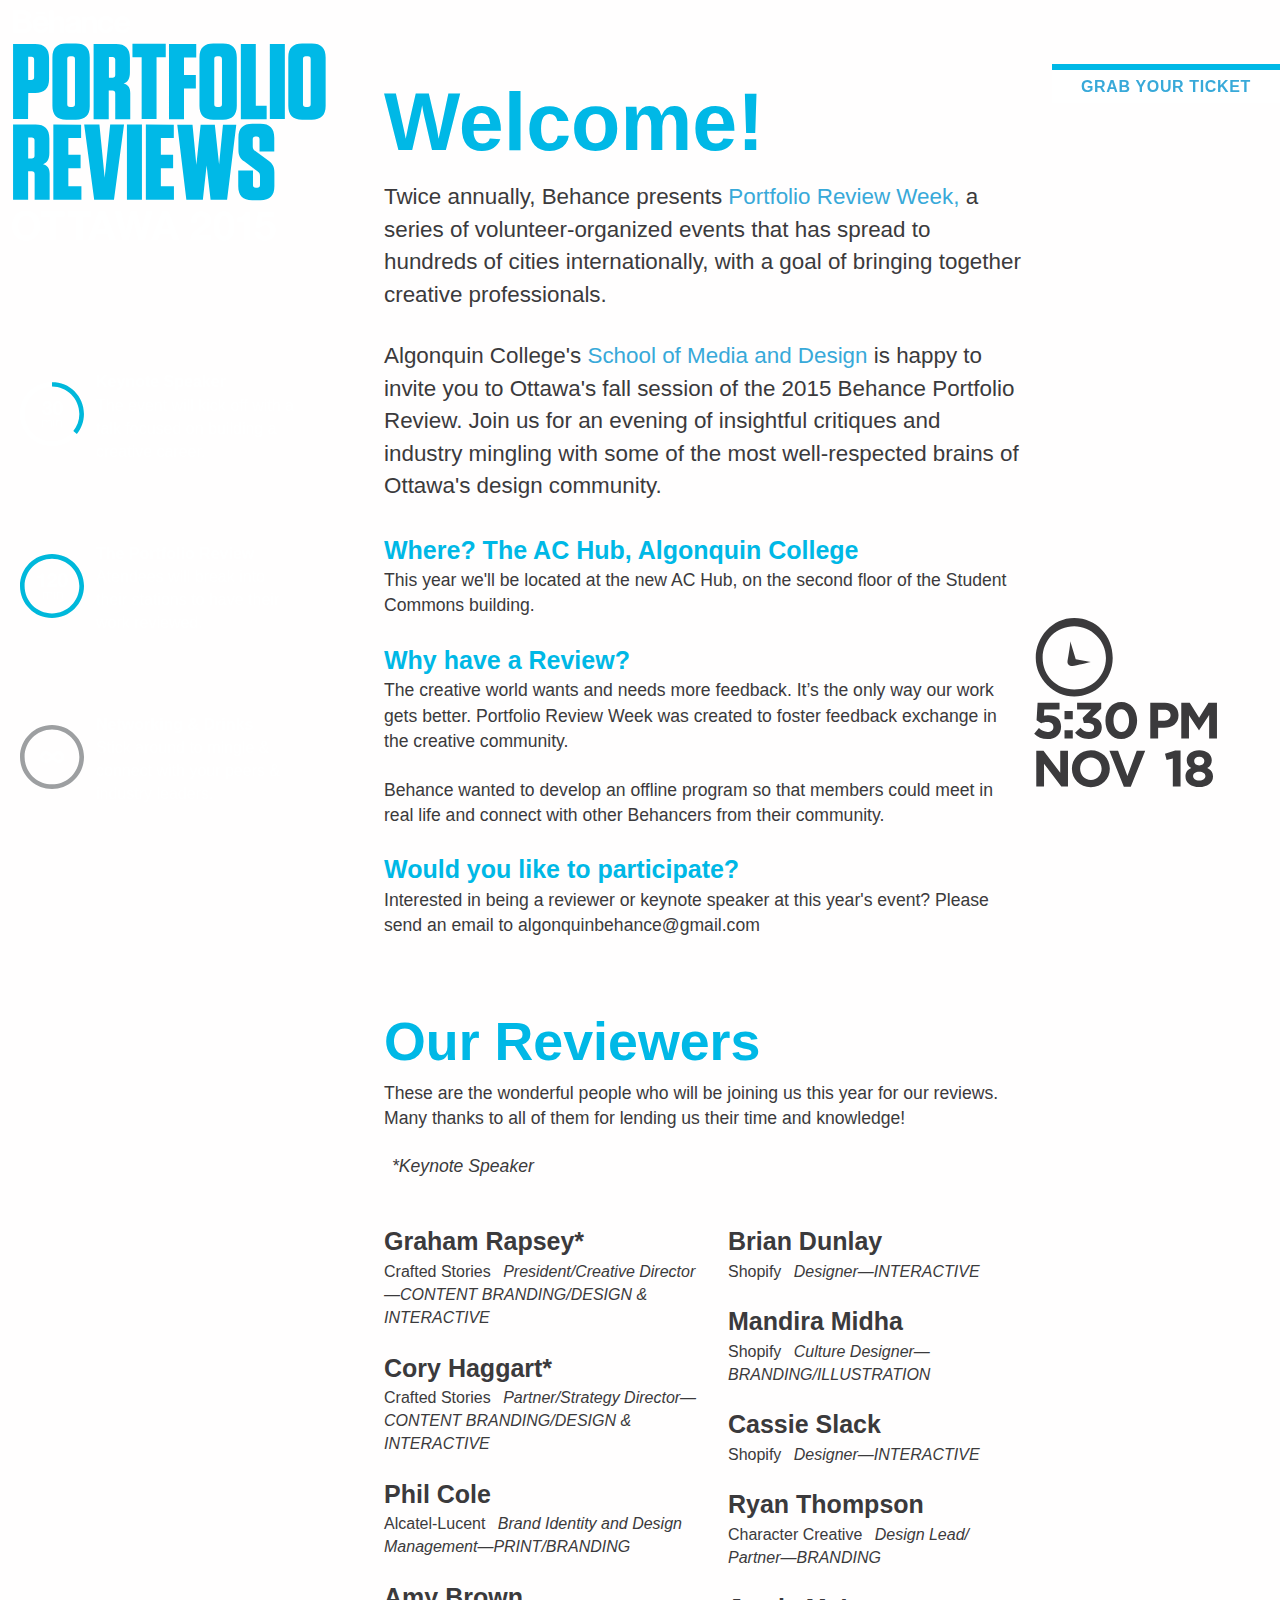
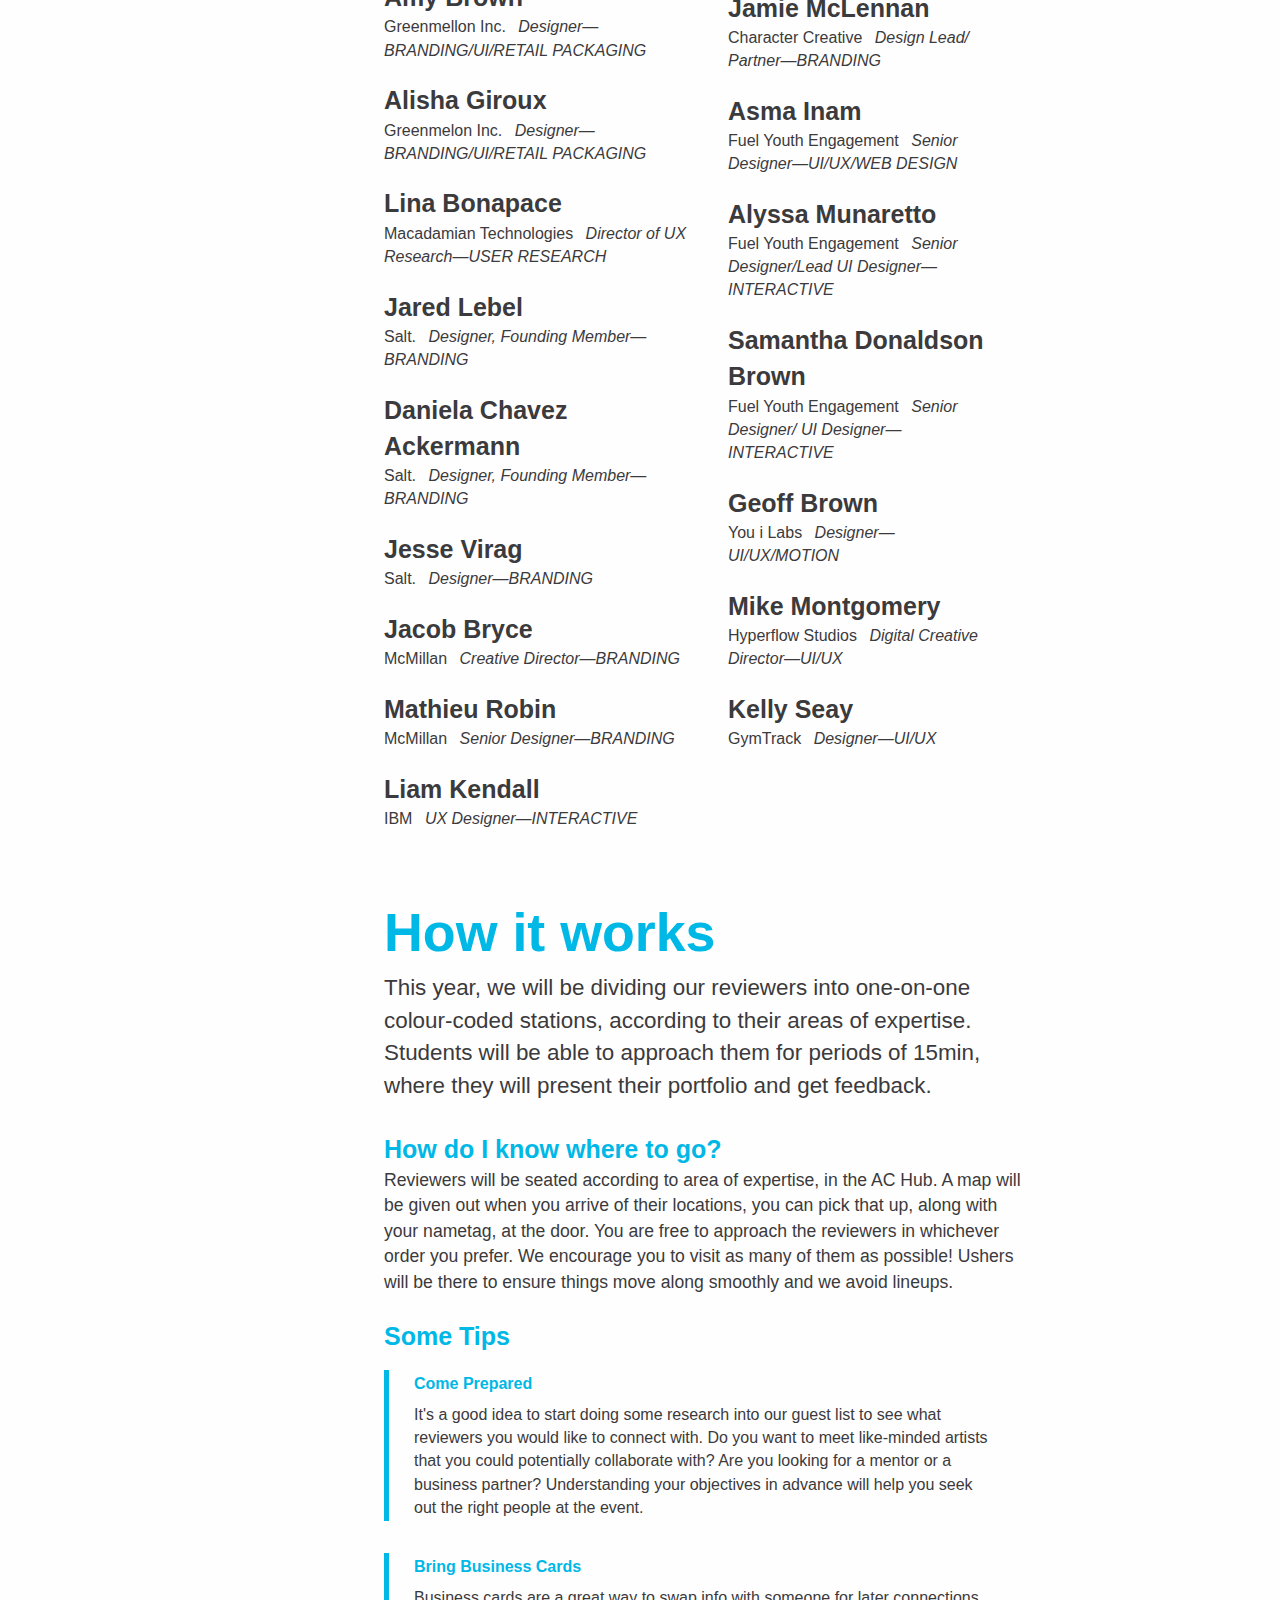
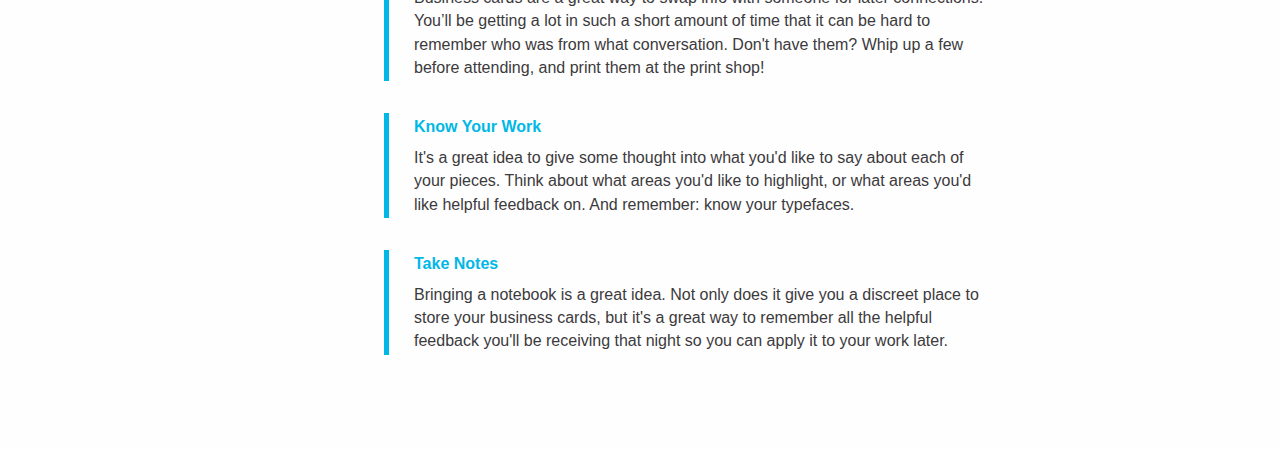
<file: index.html>
<!doctype html>
<html>

<head>
	<meta charset="UTF-8">
	<title>Behance Portfolio Review 2015 · Ottawa</title>
	<meta name="description" content="Algonquin College School of Media and Design is happy to invite you to the Ottawa's fall 2015 Behance Portfolio Review. Join us for an evening of insightful critiques and industry mingling with some of the most well-respected brains of Ottawa's design community.">
	<meta name="author" content="Algonquin College Behance Portfolio Review">
	<meta name="handheldfriendly" content="true">
	<meta name="mobileoptimized" content="240">
	<meta name="viewport" content="width=device-width,intial-scale=1">
	<link href="css/general.css" rel="stylesheet">
	<link href="css/grid.css" rel="stylesheet">
	<link href="css/nav.css" rel="stylesheet">
	<link href="css/normalize.css" rel="stylesheet">
	<link href="css/component.css" rel="stylesheet">
	<link rel="apple-touch-icon" href="http://images.algonquindesign.ca/behance/apple-touch-icon.png">
	<script src="js/modernizr.custom.js"></script>
</head>

<body>

	<div class="side-nav cl-effect-5">
		<a target="_blank" href="https://www.eventbrite.ca/e/behance-portfolio-review-2015-tickets-19494605891" class="get-ticket brand cuatro space">Grab your ticket</a>

		<img class="date-time" src="images/date-time.svg" alt="Event will be on November 18th at 5:30pm">
	</div>

	<header class="grid">
		<a href="index.html" class="title unit unit-xs-1 unit-s-1 unit-m-1 unit-l-1"><img src="images/behance-title.svg" class="title" alt="event title"></a>
		<div class="schedule-part unit unit-xs-1 unit-s-1 unit-m-1 unit-l-1">
			<img class="icon-top" alt="" src="images/schedule1.svg">
			<p class="brand cinco">Keynote Speaker</p>
			<p class="cinco">The event will kick off with a talk focused on building a creative career.</p>
		</div>
		<div class="schedule-part unit unit-xs-1 unit-s-1 unit-m-1 unit-l-1">
			<img class="icon-top" alt="" src="images/schedule2.svg">
			<p class="brand cinco">The Portfolio Review</p>
			<p class="cinco">Atendees will break into their stations to have their work reviewed.</p>
		</div>
		<div class="schedule-part unit unit-xs-1 unit-s-1 unit-m-1 unit-l-1">
			<img class="icon-top" alt="" src="images/schedule3.svg">
			<p class="brand cinco">Networking & Drinks</p>
			<p class="cinco">Stick around to mingle & connect with your peers & industry leaders.</p>
		</div>
	</header>

	<section id="about">
		<h1 class="white unit unit-xs-1 unit-s-1 unit-m-1 unit-l-1">Welcome!</h1>
		<p class="unit unit-xs-1 unit-s-1 unit-m-1 unit-l-1 p-large">Twice annually, Behance presents <a href="https://www.behance.net/reviews">Portfolio Review Week,</a> a series of volunteer-organized events that has spread to hundreds of cities internationally, with a goal of bringing together creative professionals.</p>
		<p class="unit unit-xs-1 unit-s-1 unit-m-1 unit-l-1 p-large">Algonquin College's <a href="http://www.algonquincollege.com/mediaanddesign/">School of Media and Design</a> is happy to invite you to Ottawa's fall session of the 2015 Behance Portfolio Review. Join us for an evening of insightful critiques and industry mingling with some of the most well-respected brains of Ottawa's design community.</p>
		<h2 class="tres white unit unit-xs-1 unit-s-1 unit-m-1 unit-l-1">Where? The AC Hub, Algonquin College</h2>
		<p class="unit unit-xs-1 unit-s-1 unit-m-1 unit-l-1 p-med">This year we'll be located at the new AC Hub, on the second floor of the Student Commons building.</p>
		<h2 class="tres white unit unit-xs-1 unit-s-1 unit-m-1 unit-l-1">Why have a Review?</h2>
		<p class="unit unit-xs-1 unit-s-1 unit-m-1 unit-l-1 p-med">The creative world wants and needs more feedback. It’s the only way our work gets better. Portfolio Review Week was created to foster feedback exchange in the creative community.</p>
		<p class="unit unit-xs-1 unit-s-1 unit-m-1 unit-l-1 p-med">Behance wanted to develop an offline program so that members could meet in real life and connect with other Behancers from their community.</p>
		<h2 class="tres white unit unit-xs-1 unit-s-1 unit-m-1 unit-l-1">Would you like to participate?</h2>
		<p class="unit unit-xs-1 unit-s-1 unit-m-1 unit-l-1 p-med">Interested in being a reviewer or keynote speaker at this year's event? Please send an email to algonquinbehance@gmail.com</p>
	</section>



	<section class="reviewers" id="reviewers">
		<h2 class="white big-dos">Our Reviewers</h2>
		<div class="grid">
			<p class="unit unit-s-1 unit-m-1 unit-l-1 p-med">These are the wonderful people who will be joining us this year for our reviews. Many thanks to all of them for lending us their time and knowledge!</p>
			<p class="unit unit-s-1 unit-m-1 unit-l-1 p-med"><em>*Keynote Speaker</em></p>
			 <dl class="cl-effect-15 unit unit-xs-1 unit-s-1 unit-m-1 unit-l-1-2">
				<dt>Graham Rapsey*</dt>
				<dd>Crafted Stories <em>President/Creative Director—CONTENT BRANDING/DESIGN & INTERACTIVE</em></dd>
				<dt>Cory Haggart*</dt>
				<dd>Crafted Stories <em>Partner/Strategy Director—CONTENT BRANDING/DESIGN & INTERACTIVE</em></dd>

				<dt>Phil Cole</dt>
				<dd>Alcatel-Lucent <em>Brand Identity and Design Management—PRINT/BRANDING</em></dd>
				<dt>Amy Brown</dt>
				<dd>Greenmellon Inc. <em>Designer—BRANDING/UI/RETAIL PACKAGING</em></dd>
				<dt>Alisha Giroux</dt>
				<dd>Greenmelon Inc. <em>Designer—BRANDING/UI/RETAIL PACKAGING</em></dd>
				<dt>Lina Bonapace</dt>
				<dd>Macadamian Technologies <em>Director of UX Research—USER RESEARCH</em></dd>
				<dt>Jared Lebel</dt>
				<dd>Salt. <em>Designer, Founding Member—BRANDING</em></dd>
				<dt>Daniela Chavez Ackermann</dt>
				<dd>Salt. <em>Designer, Founding Member—BRANDING</em></dd>
				<dt>Jesse Virag</dt>
				<dd>Salt. <em>Designer—BRANDING</em></dd>
				<dt>Jacob Bryce</dt>
				<dd>McMillan <em>Creative Director—BRANDING</em></dd>
				<dt>Mathieu Robin</dt>
				<dd>McMillan <em>Senior Designer—BRANDING</em></dd>

				<dt>Liam Kendall</dt>
				<dd>IBM <em>UX Designer—INTERACTIVE</em></dd>
			</dl>
			<dl class="cl-effect-15 unit unit-xs-1 unit-s-1 unit-m-1 unit-l-1-2 gutter">
				<dt>Brian Dunlay</dt>
				<dd>Shopify <em>Designer—INTERACTIVE</em></dd>
				<dt>Mandira Midha</dt>
				<dd>Shopify <em>Culture Designer—BRANDING/ILLUSTRATION</em></dd>
				<dt>Cassie Slack</dt>
				<dd>Shopify <em>Designer—INTERACTIVE</em></dd>
				<dt>Ryan Thompson</dt>
				<dd>Character Creative <em>Design Lead/ Partner—BRANDING</em></dd>
				<dt>Jamie McLennan</dt>
				<dd>Character Creative <em>Design Lead/ Partner—BRANDING</em></dd>
				<dt>Asma Inam</dt>
				<dd>Fuel Youth Engagement <em>Senior Designer—UI/UX/WEB DESIGN</em></dd>
				<dt>Alyssa Munaretto</dt>
				<dd>Fuel Youth Engagement <em>Senior Designer/Lead UI Designer—INTERACTIVE</em></dd>
				<dt>Samantha Donaldson Brown</dt>
				<dd>Fuel Youth Engagement <em>Senior Designer/ UI Designer—INTERACTIVE</em></dd>
				<dt>Geoff Brown</dt>
				<dd>You i Labs <em>Designer—UI/UX/MOTION</em></dd>
				<dt>Mike Montgomery</dt>
				<dd>Hyperflow Studios <em>Digital Creative Director—UI/UX</em></dd>

				<dt>Kelly Seay</dt>
				<dd>GymTrack <em>Designer—UI/UX</em></dd>
			</dl>
		</div>
	</section>

	<section id="works">
		<h2 class="big-dos white unit unit-xs-1 unit-s-1 unit-m-1 unit-l-1">How it works</h2>
		<p class="unit unit-xs-1 unit-s-1 unit-m-1 unit-l-1 p-large">This year, we will be dividing our reviewers into one-on-one colour-coded stations, according to their areas of expertise. Students will be able to approach them for periods of 15min, where they will present their portfolio and get feedback.</p>
		<h3 class="white unit unit-xs-1 unit-s-1 unit-m-1 unit-l-1">How do I know where to go?</h3>
		<p class="unit unit-xs-1 unit-s-1 unit-m-1 unit-l-1 p-med">Reviewers will be seated according to area of expertise, in the AC Hub. A map will be given out when you arrive of their locations, you can pick that up, along with your nametag, at the door. You are free to approach the reviewers in whichever order you prefer. We encourage you to visit as many of them as possible! Ushers will be there to ensure things move along smoothly and we avoid lineups.</p>
		<h3 class="white unit unit-xs-1 unit-s-1 unit-m-1 unit-l-1">Some Tips</h3>
		<dl class="unit unit-xs-1 unit-s-1 unit-m-1 unit-l-1 indent">
			<dt class="cinco white">Come Prepared</dt>
			<dd class="cinco">It's a good idea to start doing some research into our guest list to see what reviewers you would like to connect with. Do you want to meet like-minded artists that you could potentially collaborate with? Are you looking for a mentor or a business partner? Understanding your objectives in advance will help you seek out the right people at the event.</dd>
			<dt class="cinco white">Bring Business Cards</dt>
			<dd class="cinco">Business cards are a great way to swap info with someone for later connections. You’ll be getting a lot in such a short amount of time that it can be hard to remember who was from what conversation. Don't have them? Whip up a few before attending, and print them at the print shop!</dd>
			<dt class="cinco white">Know Your Work</dt>
			<dd class="cinco">It's a great idea to give some thought into what you'd like to say about each of your pieces. Think about what areas you'd like to highlight, or what areas you'd like helpful feedback on. And remember: know your typefaces.</dd>
			<dt class="cinco white">Take Notes</dt>
			<dd class="cinco">Bringing a notebook is a great idea. Not only does it give you a discreet place to store your business cards, but it's a great way to remember all the helpful feedback you'll be receiving that night so you can apply it to your work later.</dd>
		</dl>
	</section>
<!--
	<div id="sponsors">
		<h2 class="actual-white unit unit-xs-1 unit-s-1 unit-m-1 unit-l-1">Thanks everybody!</h2>

		<div class="grid">


			<a class="unit unit-xs-1 unit-s-1-2 unit-m-1-2 unit-l-1-5" href="http://www.algonquincollege.com/mediaanddesign/"><img src="http://images.algonquindesign.ca/behance/logos/algonquin.png" class="flex-img" alt="canvaspop logo"></a>

			<a class="unit unit-xs-1 unit-s-1-2 unit-m-1-2 unit-l-1-5" href="http://www.beyondthepale.ca/"><img src="http://images.algonquindesign.ca/behance/logos/beyondthepale.png" class="flex-img" alt="crated logo"></a>


			<p class="brand unit unit-xs-1 unit-s-1 unit-m-1 unit-l-1 heart">Special thanks to Jed Looker, Thomas Bradley, and Andrea Emery for all their help and support.</p>
		</div>
	</div>

	<footer class="init-footer">
		<div class="grid">

			<div class="unit unit-xs-1-2 unit-s-1-2 unit-m-1-2 unit-l-1-2">
				<div class="social2">
					<a href="http://instagram.com/acbehance"><i class="instagram unit unit-s-1-3 unit-m-1-3 unit-l-1-3"></i></a>
					<a href="http://twitter.com/algonquindesign"><i class="twitter unit unit-s-1-3 unit-m-1-3 unit-l-1-3"></i></a>
					<a href="http://www.facebook.com/algonquindesign"><i class="facebook unit unit-s-1-3 unit-m-1-3 unit-l-1-3"></i></a>
				</div>
			</div>
		</div>

	</footer>
-->

</body>
</html>
</file>
<file: css/general.css>
@charset "UTF-8";
/* Responsive Setup */

@-moz-viewport {width: device-width; scale: 1;}
@-ms-viewport {width: device-width; scale: 1;}
@-webkit-viewport {width: device-width; scale: 1;}
@-o-viewport {width: device-width; scale: 1;}
@viewport {width: device-width; scale: 1;}

html {
	-moz-text-size-adjust: 100%;
	-ms-text-size-adjust: 100%;
	-webkit-text-size-adjust: 100%;
	-o-text-size-adjust: 100%;
	text-size-adjust: 100%;
}

*{margin:0;}

/*CSS Starts*/

html, body {
	background-color: #fffefe;
	font-family: Helvetica, sans-serif;
	font-weight: 400;
	line-height: 1.45;
	color: #3B3A3C;
	font-size: .95em;
	padding: 3.25em 0 1.35em 0;
	font-family: 'Helvetica Neue', Helvetica, sans-serif;
}

.contest-page {
	font-size: .9em;
	padding: 3em 0 6em 0;
}

header {
	background-color: #3B3A3C;
	background: url(http://images.algonquindesign.ca/behance/header-background.jpg);
	background-attachment: scroll;
	background-size: cover;
	background-position: left center;
}

/* Schedule */

.schedule {
	text-align: center;
	overflow: hidden;
	color: #fff;
	margin-top: 0;
	text-align: left;
}

.schedule-part {
	display: block;
	min-height: 5em;
	margin: 1em 0;
	padding-left: 1.25em;
}

.schedule-part p{
	max-width: 80%;
	margin: 0 auto;
	color: #fff;
}

.schedule-part:last-child {
	padding-bottom: 3rem;
}

.icon-top {
	float: left;
	height: 4rem;
	margin: 0rem 3% 0.75rem;
}


@media only screen and (min-width: 45em) {

	html, body {
		padding: 0 0 1.95em 0;
	}

	.contest-page {
		padding: 0 0 4em 0;
	}

	header {
		position: fixed;
		left: 0;
		top: 0;
		bottom:0;
		height: 100%;
		width: 21rem;
		z-index: 8000;
	}

	.schedule-part {
		position: relative;
		margin: 0;
		padding: .5em 0 .5em 1.25em;
	}

	.schedule-part p{
		margin: 0;
		max-width: 15rem;
	}

	.schedule-part>.cinco{
		margin: 0rem auto 0rem;
	}

	.icon-top {
		float: left;
		height: 4rem;
		margin: .75em .75em 0 0;
	}

}

@media only screen and (min-width: 45em) and (min-height: 650px) {

	.schedule-part {
		padding: 1em 0 1em 1.25em;
	}

	.title {
		margin-bottom: 1rem;
	}

}

@media only screen and (min-width: 45em) and (min-height: 1000px) {

	.schedule-part {
		padding: 1.25em 0 1em 1.5em;
	}

	.title {
		margin-bottom: 1.3rem;
	}

}

.main {
	position: relative;
	max-width: 50rem;
	margin: 0 auto;
	padding: 3rem;
}

::selection {
	color: #fff;
	background: #00B8E6;
}

p {margin-bottom: 1.3em;}

.p-large {
	font-size: 1.4em;
}

.p-med {
	font-size: 1.1em;
}

h1, .uno {
  margin-top: 0;
  font-size: 2.05em;
}

.big-dos {
	font-size: 2em;
}

h2, .dos {font-size: 1.953em;}

h3, dt, .tres {font-size: 1.563em;}

h4, dd,f .cuatro {font-size: 1.25em;}

h5, .cinco {font-size: 1em;}

small, .font_small {font-size: 0.75em;}

.no-margin {
	margin-bottom: 0;
}

.flex-img {
	width: 100%;
	display: block;
	margin: 0 auto;
}

section {
	max-width: 95%;
	margin: 3rem auto 0;
}

ul {
	list-style: none;
}

em {
	margin-left:8px;
	color: #3b3a3c;
}

a {
	text-decoration: none;
	color: #38a9d9;
	-webkit-transition: all 200ms ease-in;
	transition: all 200ms ease-in;
}

dd {
	font-size: 1em;
}

dd a{
	color: #38a9d9;
	border-bottom: 0.09em solid #38a9d9;
	-webkit-transition: all 200ms ease-in;
	transition: all 200ms ease-in;
}

p>a:hover,
p>a:active,
p>a:focus,
dd a:hover,
dd a:active,
dd a:focus{
	color: #3a5d78;
	border-bottom: 2px solid #3a5d78;
}

dt {
	font-weight: 800;
	margin-top: .5rem;
	padding-top: .5em;
	position: relative;
}

dt a {
	color: #3B3A3C;
}

dt>a:after {
    opacity: 0;
    content: url(../images/arrow.svg);
    position:relative;
    left:13px;
    top:2px;
    -webkit-transition: -webkit-transform 0.4s, opacity 0.3s ease-in-out;
	-moz-transition: -moz-transform 0.4s, opacity 0.3s ease-in-out;
	transition: transform 0.4s, opacity 0.3s ease-in-out;
	-webkit-transform: translateX(20px);
	-moz-transform: translateX(20px);
	transform: translateX(20px);
}

dt>a:hover:after,
dt>a:active:after,
dt>a:focus:after {
    opacity: 1;
	-webkit-transform: translateX(0px);
	-moz-transform: translateX(0px);
	transform: translateX(0px);
}

.indent {
	padding-right: 2em;
}

.indent>dt{
	padding-top: 0.1em;
	padding-bottom: 0.5em;
	border-left: 5px solid #00B8E6;
	padding-left: 25px;
	margin-top: 1rem;
}

.indent>dd{
	padding-bottom: 0.15em;
	border-left: 5px solid #00B8E6;
	padding-left: 25px;
	margin-bottom: 2rem;
}

.white, .teal {
	color: #00B8E6;
}

.actual-white {
	color: #fff;
}

.brand {
	font-weight: 800;
}

.space {
	letter-spacing: 0.04em;
}

.logos {
	padding-bottom: .5em;
}

/* Ticket */

.contest, .get-ticket, .button {
	text-align: center;
	text-transform: uppercase;
	background-color: none;
	border-top: solid 6px #00B8E6;
	background-color: rgba(255,255,255,.7);
	-webkit-transition: all 300ms ease-in-out;
	transition: all 300ms ease-in-out;
}

.button {
	position: relative;
}

.margin-bottom {
	margin-bottom: 3.25em;
}

.get-ticket {
	position: fixed;
	top: 0rem;
	width: 100%;
	z-index: 9000;
}

.contest {top: 3rem;}

.date-time {
	display: none;
}

#sponsors {
	margin: 3rem auto 0;
	background-color: #00B8E6;
	width: 100%;
	z-index: 1000;
	padding: 2% 5%;
}

@media only screen and (min-width: 35em) {

	h1, .uno {
	  margin-top: 0;
	  font-size: 5.05em;
	}

	.big-dos {
		font-size: 3.36em;
	}

}

@media only screen and (min-width: 45em) {

	section {
		max-width: 40rem;
		margin: 4em 5% 0 24em;
	}

	.get-ticket {
		top: 4em;
		max-width: 14.25em;
		padding: 0.3em;
		right: 0rem;
	}

	.contest {
		top: 8.5em;
	}

	#sponsors {
		z-index: 1000;
		position: absolute;
		padding: 5em 0 6em 24em;
		background-color: #00B8E6;
		right: 0;
	}

}

@media only screen and (min-width: 60em) {

	.date-time {
		display: block;
		width: 12em;
		position: fixed;
		right: 3.5em;
		bottom: 6em;
	}

}

footer, .resp-footer {
	position: fixed;
	background-color: #29292b;
	left: 0;
	right: 0;
	bottom:0;
	text-align: center;
}

.social {
	overflow: hidden;
	text-align: right;
}

.social2 {
	text-align: right;
}

.social i, .social2 i {
	width: 2rem;
	background-position: center center;
	background-repeat: no-repeat;
}

.twitter {
	height: 2rem;
	background-image: url(../images/twitter.svg);
}

.instagram {
	height: 1.5rem;
	background-image: url(../images/instagram.svg);
}

.twitter:hover {
	height: 2rem;
	background-image: url(../images/twitter-blue.svg);
}

.instagram:hover {
	height: 1.5rem;
	background-image: url(../images/instagram-blue.svg);
}

.facebook {
	height: 1.5rem;
	background-image: url(../images/facebook.svg);
}

.facebook:hover {
	height: 1.5rem;
	background-image: url(../images/facebook-blue.svg);
}

.heart {
	position: relative;
	text-indent: 24px;
	padding-top: 1em;
}

.heart:before {
	position: absolute;
	content: url(../images/heart-01.svg);
	height: 15px;
	width: 15px;
	left: -24px;
}

.email {
	color: #fff;
	padding: 0.5em 0 1em;
}

@media only screen and (min-width: 45em) {

	html, body {
		font-size: 1em;
	}

	.contest-page {
		font-size: 1em;
	}
}
</file>
<file: css/grid.css>
.grid {
  margin: 0;
  padding: 0;
  letter-spacing: -0.31em;
  text-rendering: optimizespeed;
  display: -webkit-flex;
  -webkit-flex-flow: row wrap;
  display: -ms-flexbox;
  -ms-flex-flow: row wrap;
}

.grid-bottom {
  -webkit-align-items: flex-end;
  -ms-align-items: flex-end;
}

.grid-middle {
  -webkit-align-items: center;
  -ms-align-items: center;
}

.opera-only :-o-prefocus, .grid {
  word-spacing: -0.43em;
}

.unit {
  letter-spacing: normal;
  text-rendering: auto;
  vertical-align: middle;
  word-spacing: normal;
  display: inline-block;
  visibility: visible;
}

.grid-bottom .unit {
  vertical-align: bottom;
}

.grid--middle .unit {
  vertical-align: middle;
}

.unit-xs-hidden {
  display: none;
  visibility: hidden;
}

.unit-xs-1 {
  display: block;
  visibility: visible;
  width: 100%;
}

.unit-offset-xs-0 {
  margin-left: 0;
}

.unit-xs-1-2 {
  width: 50.0000%;
}

.unit-offset-xs-1-2 {
  margin-left: 50.0000%;
}

.unit-xs-1-3 {
  width: 33.3333%;
}

.unit-offset-xs-1-3 {
  margin-left: 33.3333%;
}

.unit-xs-2-3 {
  width: 66.6667%;
}

.unit-offset-xs-2-3 {
  margin-left: 66.6667%;
}

.unit-xs-1-2,.unit-xs-1-3,.unit-xs-2-3 {
  display: inline-block;
  visibility: visible;
}

@media only screen and (min-width: 25em) {

.unit-s-hidden {
  display: none;
  visibility: hidden;
}

.unit-s-1 {
  display: block;
  visibility: visible;
  width: 100%;
}

.unit-offset-s-0 {
  margin-left: 0;
}

.unit-s-1-2 {
  width: 50.0000%;
}

.unit-offset-s-1-2 {
  margin-left: 50.0000%;
}

.unit-s-1-3 {
  width: 33.3333%;
}

.unit-offset-s-1-3 {
  margin-left: 33.3333%;
}

.unit-s-2-3 {
  width: 66.6667%;
}

.unit-offset-s-2-3 {
  margin-left: 66.6667%;
}

.unit-s-1-4 {
  width: 25.0000%;
}

.unit-offset-s-1-4 {
  margin-left: 25.0000%;
}

.unit-s-3-4 {
  width: 75.0000%;
}

.unit-offset-s-3-4 {
  margin-left: 75.0000%;
}

.unit-s-1-2,.unit-s-1-3,.unit-s-2-3,.unit-s-1-4,.unit-s-3-4 {
  display: inline-block;
  visibility: visible;
}

}

@media only screen and (min-width: 45em) {

.unit-m-hidden {
  display: none;
  visibility: hidden;
}

.unit-m-1 {
  display: block;
  visibility: visible;
  width: 100%;
}

.unit-offset-m-0 {
  margin-left: 0;
}

.unit-m-1-2 {
  width: 50.0000%;
}

.unit-offset-m-1-2 {
  margin-left: 50.0000%;
}

.unit-m-1-3 {
  width: 33.3333%;
}

.unit-offset-m-1-3 {
  margin-left: 33.3333%;
}

.unit-m-2-3 {
  width: 66.6667%;
}

.unit-offset-m-2-3 {
  margin-left: 66.6667%;
}

.unit-m-1-4 {
  width: 25.0000%;
}

.unit-offset-m-1-4 {
  margin-left: 25.0000%;
}

.unit-m-3-4 {
  width: 75.0000%;
}

.unit-offset-m-3-4 {
  margin-left: 75.0000%;
}

.unit-m-1-2,.unit-m-1-3,.unit-m-2-3,.unit-m-1-4,.unit-m-3-4 {
  display: inline-block;
  visibility: visible;
}

}

@media only screen and (min-width: 60em) {

	.gutter {
	  padding-left: 1.5rem;
	  padding-right: 1.5rem;
	}

	.gutter-half, .gutter-1-2 {
	  padding-left: 0.7500rem;
	  padding-right: 0.7500rem;
	}

	.gutter-double, .gutter-2 {
	  padding-left: 3.0000rem;
	  padding-right: 3.0000rem;
	}

	.gutter-left {
	  padding-left: 1.5000rem;
	}

.unit-l-hidden {
  display: none;
  visibility: hidden;
}

.unit-l-1 {
  display: block;
  visibility: visible;
  width: 100%;
}

.unit-offset-l-0 {
  margin-left: 0;
}

.unit-l-1-2 {
  width: 50.0000%;
}

.unit-offset-l-1-2 {
  margin-left: 50.0000%;
}

.unit-l-1-3 {
  width: 33.3333%;
}

.unit-offset-l-1-3 {
  margin-left: 33.3333%;
}

.unit-l-2-3 {
  width: 66.6667%;
}

.unit-offset-l-2-3 {
  margin-left: 66.6667%;
}

.unit-l-1-4 {
  width: 25.0000%;
}

.unit-offset-l-1-4 {
  margin-left: 25.0000%;
}

.unit-l-3-4 {
  width: 75.0000%;
}

.unit-offset-l-3-4 {
  margin-left: 75.0000%;
}

.unit-l-1-5 {
  width: 20.0000%;
}

.unit-offset-l-1-5 {
  margin-left: 20.0000%;
}

.unit-l-2-5 {
  width: 40.0000%;
}

.unit-offset-l-2-5 {
  margin-left: 40.0000%;
}

.unit-l-3-5 {
  width: 60.0000%;
}

.unit-offset-l-3-5 {
  margin-left: 60.0000%;
}

.unit-l-4-5 {
  width: 80.0000%;
}

.unit-offset-l-4-5 {
  margin-left: 80.0000%;
}

.unit-l-1-6 {
  width: 16.6667%;
}

.unit-offset-l-1-6 {
  margin-left: 16.6667%;
}

.unit-l-5-6 {
  width: 83.3333%;
}

.unit-offset-l-5-6 {
  margin-left: 83.3333%;
}

.unit-l-1-7 {
  width: 14.2857%;
}

.unit-offset-l-1-7 {
  margin-left: 14.2857%;
}

.unit-l-2-7 {
  width: 28.5714%;
}

.unit-offset-l-2-7 {
  margin-left: 28.5714%;
}

.unit-l-3-7 {
  width: 42.8571%;
}

.unit-offset-l-3-7 {
  margin-left: 42.8571%;
}

.unit-l-4-7 {
  width: 57.1429%;
}

.unit-offset-l-4-7 {
  margin-left: 57.1429%;
}

.unit-l-5-7 {
  width: 71.4286%;
}

.unit-offset-l-5-7 {
  margin-left: 71.4286%;
}

.unit-l-6-7 {
  width: 85.7143%;
}

.unit-offset-l-6-7 {
  margin-left: 85.7143%;
}

.unit-l-1-8 {
  width: 12.5000%;
}

.unit-offset-l-1-8 {
  margin-left: 12.5000%;
}

.unit-l-3-8 {
  width: 37.5000%;
}

.unit-offset-l-3-8 {
  margin-left: 37.5000%;
}

.unit-l-5-8 {
  width: 62.5000%;
}

.unit-offset-l-5-8 {
  margin-left: 62.5000%;
}

.unit-l-7-8 {
  width: 87.5000%;
}

.unit-offset-l-7-8 {
  margin-left: 87.5000%;
}

.unit-l-1-2,.unit-l-1-3,.unit-l-2-3,.unit-l-1-4,.unit-l-3-4,.unit-l-1-5,.unit-l-2-5,.unit-l-3-5,.unit-l-4-5,.unit-l-1-6,.unit-l-5-6,.unit-l-1-7,.unit-l-2-7,.unit-l-3-7,.unit-l-4-7,.unit-l-5-7,.unit-l-6-7,.unit-l-1-8,.unit-l-3-8,.unit-l-5-8,.unit-l-7-8 {
  display: inline-block;
  visibility: visible;
}

}
</file>
<file: css/nav.css>
nav a{
	font-size: 1em;
}

.nav-btn,
.nav-btn:link,
.nav-btn:visited{
	position: relative;
	display: block;
	height: 40px;
    margin: 0 0;
	background: url('../images/nav-icon.svg') no-repeat 0px center;
	text-align: left;
}

.nav-btn,
.nav-btn:hover,
.nav-btn:active{
	background: url('../images/nav-icon-blue.svg') no-repeat 0px center;
}

.nav-top {
    width: 100%;
    margin: 0 0;
    position:relative;
    text-align:center;
}

.resp-footer {
	display: none;
}

/*Toggle Nav*/

.nav-top {
    max-height: 0px;
    -webkit-transition: max-height 350ms linear;
}

.nav-top[data-state="expanded"]{
    max-height: 25em;
    height: 100%;
}

@media only screen and (min-width: 45em) {
	
	footer.init-footer {
		display: block;
		margin-left: 21em;
		z-index: 9000;
	}
	
	.resp-footer {
		display: none;
	}
	
	.nav-top[data-state="expanded"]{
		max-height: 15em;
		height: 100%;
	}
	
}
</file>
<file: css/component.css>
*,
*:after,
*::before {
    -webkit-box-sizing: border-box;
    -moz-box-sizing: border-box;
    box-sizing: border-box;
}

nav a {
	position: relative;
	display: inline-block;
	margin: 15px 0 7px;
	outline: none;
	color: #fff;
	text-decoration: none;
	text-transform: uppercase;
	letter-spacing: 1px;
	font-weight: 400;
	text-shadow: 0 0 1px rgba(255,255,255,0.3);
}

nav a:hover,
nav a:focus {
	outline: none;
}

.color-7 {
	background: #303030;
}

/* Effect 4: bottom border enlarge */
.cl-effect-4 a {
	padding: 0 0 5px;
}

.cl-effect-4 a::after {
	position: absolute;
	top: -2px;
	left: 14px;
	width: 10px;
	height: 1px;
	background: #00B8E6;
	content: '';
	opacity: 0;
	-webkit-transition: height 0.3s, opacity 0.3s, -webkit-transform 0.3s;
	-moz-transition: height 0.3s, opacity 0.3s, -moz-transform 0.3s;
	transition: height 0.3s, opacity 0.3s, transform 0.3s;
	-webkit-transform: translateY(-10px);
	-moz-transform: translateY(-10px);
	transform: translateY(-10px);
}

.cl-effect-4 a:hover::after,
.cl-effect-4 a:focus::after {
	height: 2px;
	opacity: 1;
	-webkit-transform: translateY(0px);
	-moz-transform: translateY(0px);
	transform: translateY(0px);
}

/* Effect 4: bottom border enlarge */

.cl-effect-5 a {
padding: .3em .4em;
}

.cl-effect-5 a::after {
	position: absolute;
	top: -5px;
	left: 0;
	width: 100%;
	height: 1px;
	background: none;
	border: solid 5px #00B8E6;
	content: '';
	opacity: 0;
	-webkit-transition: height 0.3s, opacity 0.3s, -webkit-transform 0.3s;
	-moz-transition: height 0.3s, opacity 0.3s, -moz-transform 0.3s;
	transition: height 0.3s, opacity 0.3s, transform 0.3s;
}

.cl-effect-5 a:hover::after,
.cl-effect-5 a:focus::after {
	height: 45px;
	opacity: 1;
}
</file>
